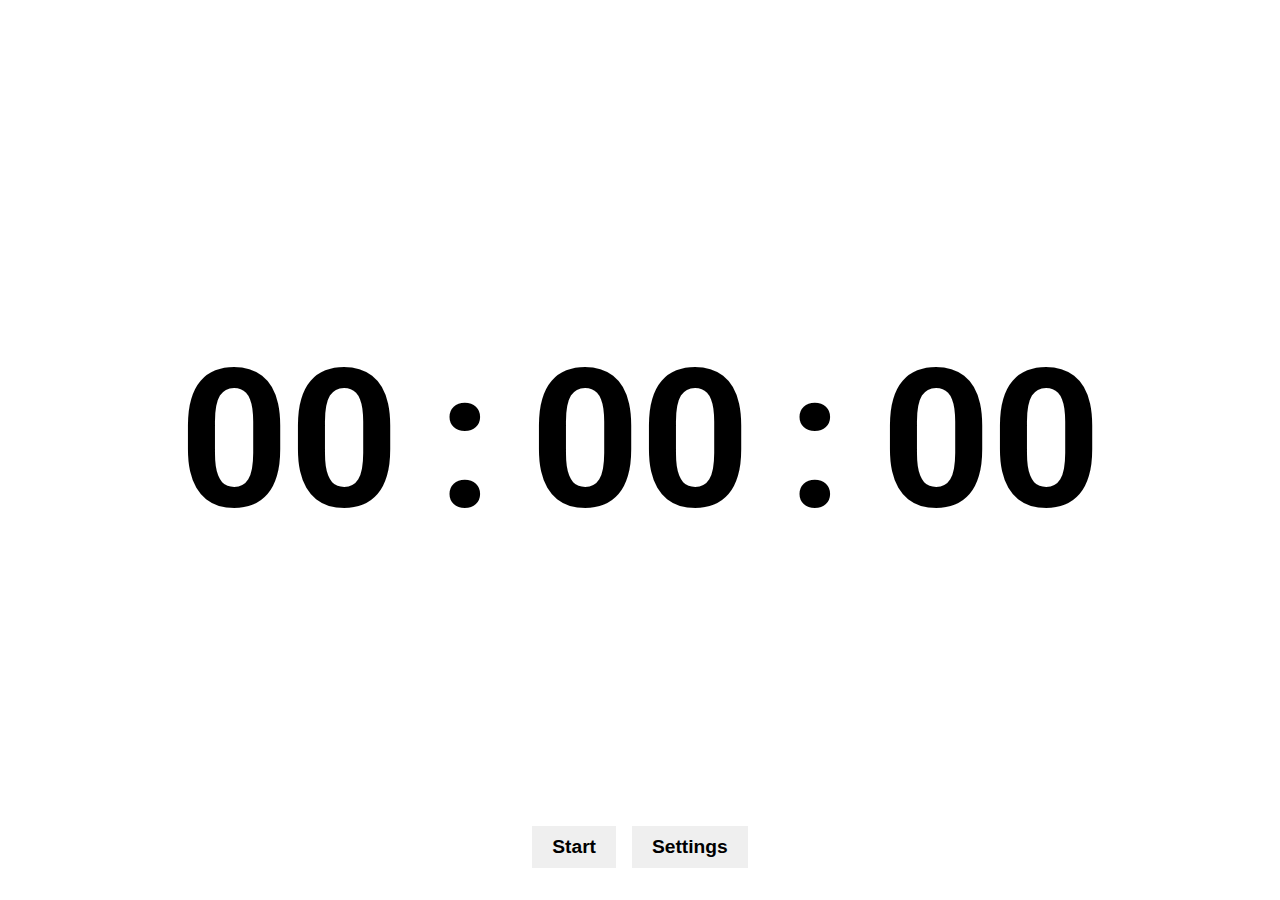
<file: PRODIGY_WD_02/index.html>
<!DOCTYPE html>
<html lang="en">

<head>
  <meta charset="UTF-8">
  <meta name="viewport" content="width=device-width, initial-scale=1.0">
  <link rel="stylesheet" href="style.css">
  <title>Stopwatch</title>
</head>

<body>
  <div class="stopwatch-container">
    <div class="stopwatch">
      <span id="hours" class="time-placeholder">00</span>:<span id="minutes" class="time-placeholder">00</span>:<span
        id="seconds" class="time-placeholder">00</span>
    </div>

    <div class="controls">
      <button id="startStopButton">Start</button>
      <button id="resetButton" disabled>Reset</button>
      <button id="settingsButton">Settings</button>
    </div>
  </div>

  <div class="modal" id="settingsModal">
    <div class="modal-content">
      <span class="close" id="closeModal">&times;</span>
      <h2>Breakpoint Options</h2>
      <form class="breakpoint-form">
        <fieldset class="breakpoint-option">
          <legend>Breakpoint #1</legend>
          <label for="color1">Color:</label>
          <input type="color" id="color1" name="color1" value="#008000">
          <label for="hour1">Hour:</label>
          <input type="number" id="hour1" name="hour1" min="0" max="24" value="0">
          <label for="minute1">Minute:</label>
          <input type="number" id="minute1" name="minute1" min="0" max="59" value="20">
          <label for="second1">Second:</label>
          <input type="number" id="second1" name="second1" min="0" max="59" value="0">
        </fieldset>

        <fieldset class="breakpoint-option">
          <legend>Breakpoint #2</legend>
          <label for="color2">Color:</label>
          <input type="color" id="color2" name="color2" value="#FFD700">
          <label for="hour2">Hour:</label>
          <input type="number" id="hour2" name="hour2" min="0" max="24" value="0">
          <label for="minute2">Minute:</label>
          <input type="number" id="minute2" name="minute2" min="0" max="59" value="30">
          <label for="second2">Second:</label>
          <input type="number" id="second2" name="second2" min="0" max="59" value="0">
        </fieldset>

        <fieldset class="breakpoint-option">
          <legend>Breakpoint #3</legend>
          <label for="color3">Color:</label>
          <input type="color" id="color3" name="color3" value="#DC143C">
          <label for="hour3">Hour:</label>
          <input type="number" id="hour3" name="hour3" min="0" max="24" value="0">
          <label for="minute3">Minute:</label>
          <input type="number" id="minute3" name="minute3" min="0" max="59" value="35">
          <label for="second3">Second:</label>
          <input type="number" id="second3" name="second3" min="0" max="59" value="0">
        </fieldset>

        <!-- Add more sets of breakpoint options as needed -->

        <input id="submitForm" type="submit" value="Save Breakpoints">
      </form>
    </div>
  </div>
  <script src="script.js"></script>
</body>

</html>
</file>
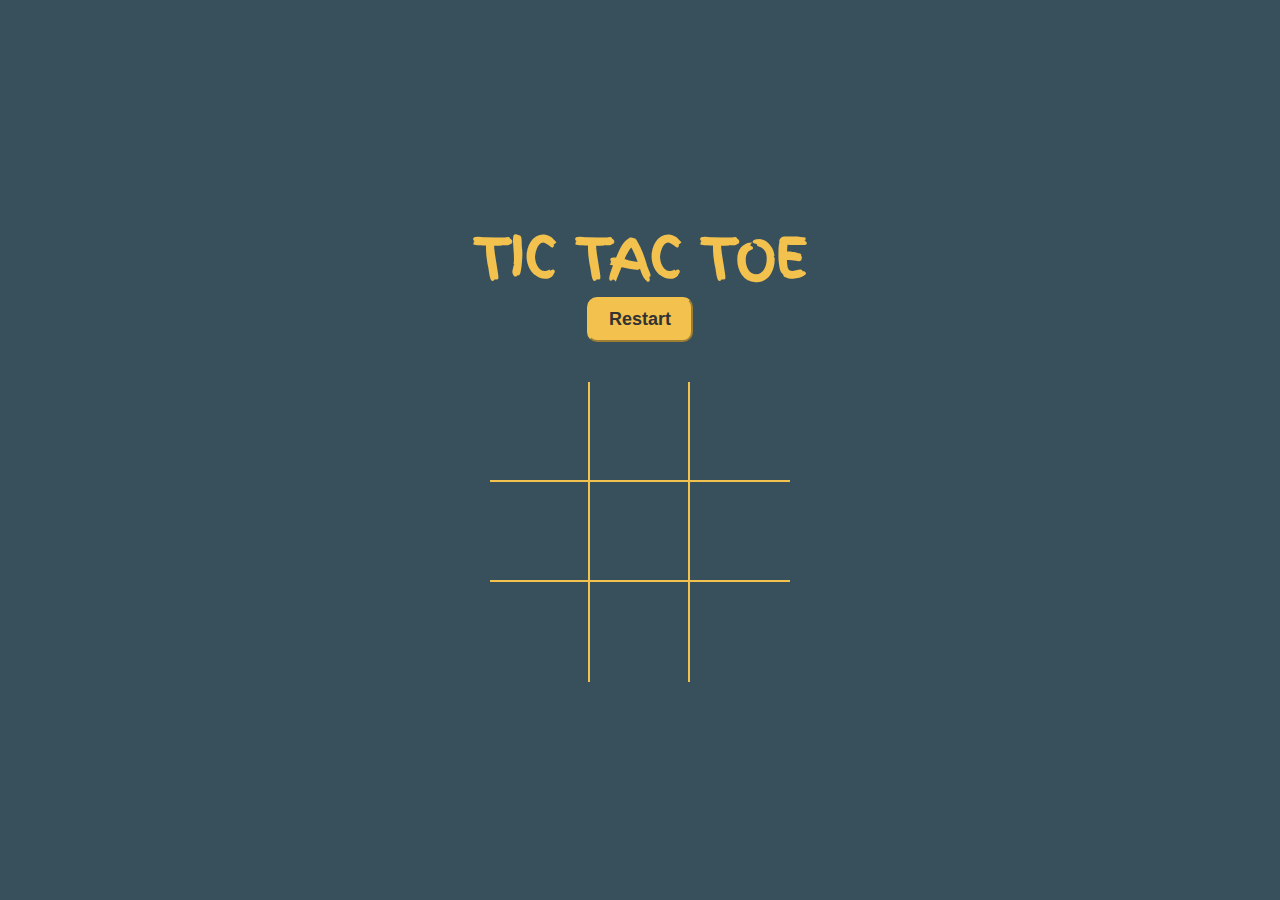
<file: PRODIGY_WD_03/index.html>
<!DOCTYPE html>
<html lang="en">

<head>
  <meta charset="UTF-8">
  <meta http-equiv="X-UA-Compatible" content="IE=edge">
  <meta name="viewport" content="width=device-width, initial-scale=1.0">
  <title>Tic Tac Toe</title>
  <link rel="stylesheet" href="style.css">
  <link rel="preconnect" href="https://fonts.googleapis.com">
  <link rel="preconnect" href="https://fonts.gstatic.com" crossorigin>
  <link href="https://fonts.googleapis.com/css2?family=Finger+Paint&display=swap" rel="stylesheet">
</head>

<body>
  <div class="container">
    <h1 id="playerText">Tic Tac Toe</h1>
    <button id="restartBtn">Restart</button>

    <div id="gameboard">
      <div class="box" id="0"></div>
      <div class="box" id="1"></div>
      <div class="box" id="2"></div>
      <div class="box" id="3"></div>
      <div class="box" id="4"></div>
      <div class="box" id="5"></div>
      <div class="box" id="6"></div>
      <div class="box" id="7"></div>
      <div class="box" id="8"></div>
    </div>
  </div>

  <script src="game_logic.js"></script>
</body>

</html>
</file>
<file: PRODIGY_WD_02/style.css>
@import url('https://fonts.googleapis.com/css2?family=Roboto:wght@400;700&display=swap');
body {
	margin: 0;
	padding: 0;
}
.stopwatch-container {
	display: flex;
	flex-direction: column;
	align-items: center;
	justify-content: center;
	height: 100vh;
	margin: 0;
	padding: 0;
	background-color: #ffffff;
	font-family: 'Roboto', sans-serif;

	transition-duration: 2.5s;
}

.stopwatch {
	font-size: 12rem;
	font-weight: bold;
	display: inline-block;
	margin-bottom: 20px;
}

.clock {
	font-size: 4rem;
	font-weight: bold;
	display: inline-block;
}

.time-placeholder {
	padding: 0 0.2em;
}

.controls {
	display: flex;
	justify-content: center;
	width: 100%;
	position: absolute;
	bottom: 2rem;
	gap: 1rem;
}

#startStopButton,
#resetButton,
#settingsButton {
	padding: 10px 20px;
	font-size: 1.2em;
	font-weight: bold;
	cursor: pointer;
	transition: background-color 0.3s;

	border: none;
}

#startStopButton[value='Start'] {
	background: lime;
}
#startStopButton[value='Stop'] {
	width: 100%;
	color: rgba(0, 0, 0, 0.5);
	background: rgba(0, 0, 0, 0);
}
#startStopButton:hover,
#resetButton:enabled:hover,
#settingsButton:enabled:hover {
	background-color: #3498db;
	color: #fff;
}

#resetButton:disabled,
#settingsButton:disabled {
	display: none;
	cursor: default;
}

.modal {
	display: none;
	position: fixed;
	top: 0;
	left: 0;
	width: 100%;
	height: 100%;
	background-color: rgba(0, 0, 0, 0.7);
	font-family: 'Roboto', sans-serif;
}

.modal-content {
	position: absolute;
	top: 50%;
	left: 50%;
	transform: translate(-50%, -50%);
	background-color: #fff;
	padding: 1.5rem;
	border-radius: 1rem;

	& h2 {
		text-align: center;
		margin-bottom: 1.5rem;
	}
}

.close {
	position: absolute;
	top: 1rem;
	right: 1.5rem;
	font-size: 2rem;
	cursor: pointer;
}

.breakpoints-section {
	text-align: center;
}

.breakpoint-form {
	display: flex;
	flex-direction: column;
	align-items: center;
}

.breakpoint-option {
	display: grid;
	grid-template-columns: repeat(8, 1fr);
	grid-gap: 0.25rem;

	margin: 0.25rem 0;
	padding: 0.5rem;

	align-items: center;

	border: 2px groove rgba(0, 0, 0, 0.1);
	border-radius: 0.25rem;
}

label {
	text-align: right;
	margin-left: 1rem;

	&:first-child {
		margin-left: 0;
	}
}

input[type='color'] {
	margin: 0.25rem;
	padding: 0 0.125rem;
	border: 1px solid #ccc;
	border-radius: 5px;
}
input[type='number'] {
	font-size: 1rem;

	margin: 0.25rem;
	padding: 0.25rem;
	border: 1px solid #ccc;
	border-radius: 5px;
}

input[type='submit'] {
	margin-top: 1.5rem;
	padding: 1rem 2rem;
	font-size: 1.2em;
	font-weight: bold;
	cursor: pointer;
	background-color: #008800;
	color: #fff;
	border: none;
	transition: background-color 0.3s;
}

input[type='submit']:hover {
	background-color: #00bb00;
}
</file>
<file: PRODIGY_WD_03/style.css>
* {
	padding: 0;
	margin: 0;
	box-sizing: border-box;
}

:root {
	--orange: #f2c14e;
	--winning-blocks: #2d414b;
}

body {
	color: var(--orange);
	font-family: 'Finger Paint', cursive;
}
h1 {
	font-size: 54px;
	text-transform: uppercase;
}

.container {
	padding: 40px;
	height: 100vh;
	display: flex;
	justify-content: center;
	align-items: center;
	flex-direction: column;
	background-color: #37505c;
}

#gameboard {
	width: 300px;
	display: flex;
	flex-wrap: wrap;
	margin-top: 40px;
}
.box {
	height: 100px;
	width: 100px;
	display: flex;
	align-items: center;
	justify-content: center;
	color: var(--orange);
	font-size: 120px;
	border-right: 2px solid;
	border-bottom: 2px solid;
}
.box:nth-child(3n) {
	border-right: none;
}
.box:nth-child(6) ~ .box {
	border-bottom: none;
}
button {
	padding: 10px 20px;
	border-radius: 10px;
	background-color: var(--orange);
	color: #333;
	border-color: var(--orange);
	font-size: 18px;
	transition: 200ms transform;
	font-weight: 600;
}
button:hover {
	cursor: pointer;
	transform: translateY(-2px);
}
</file>
